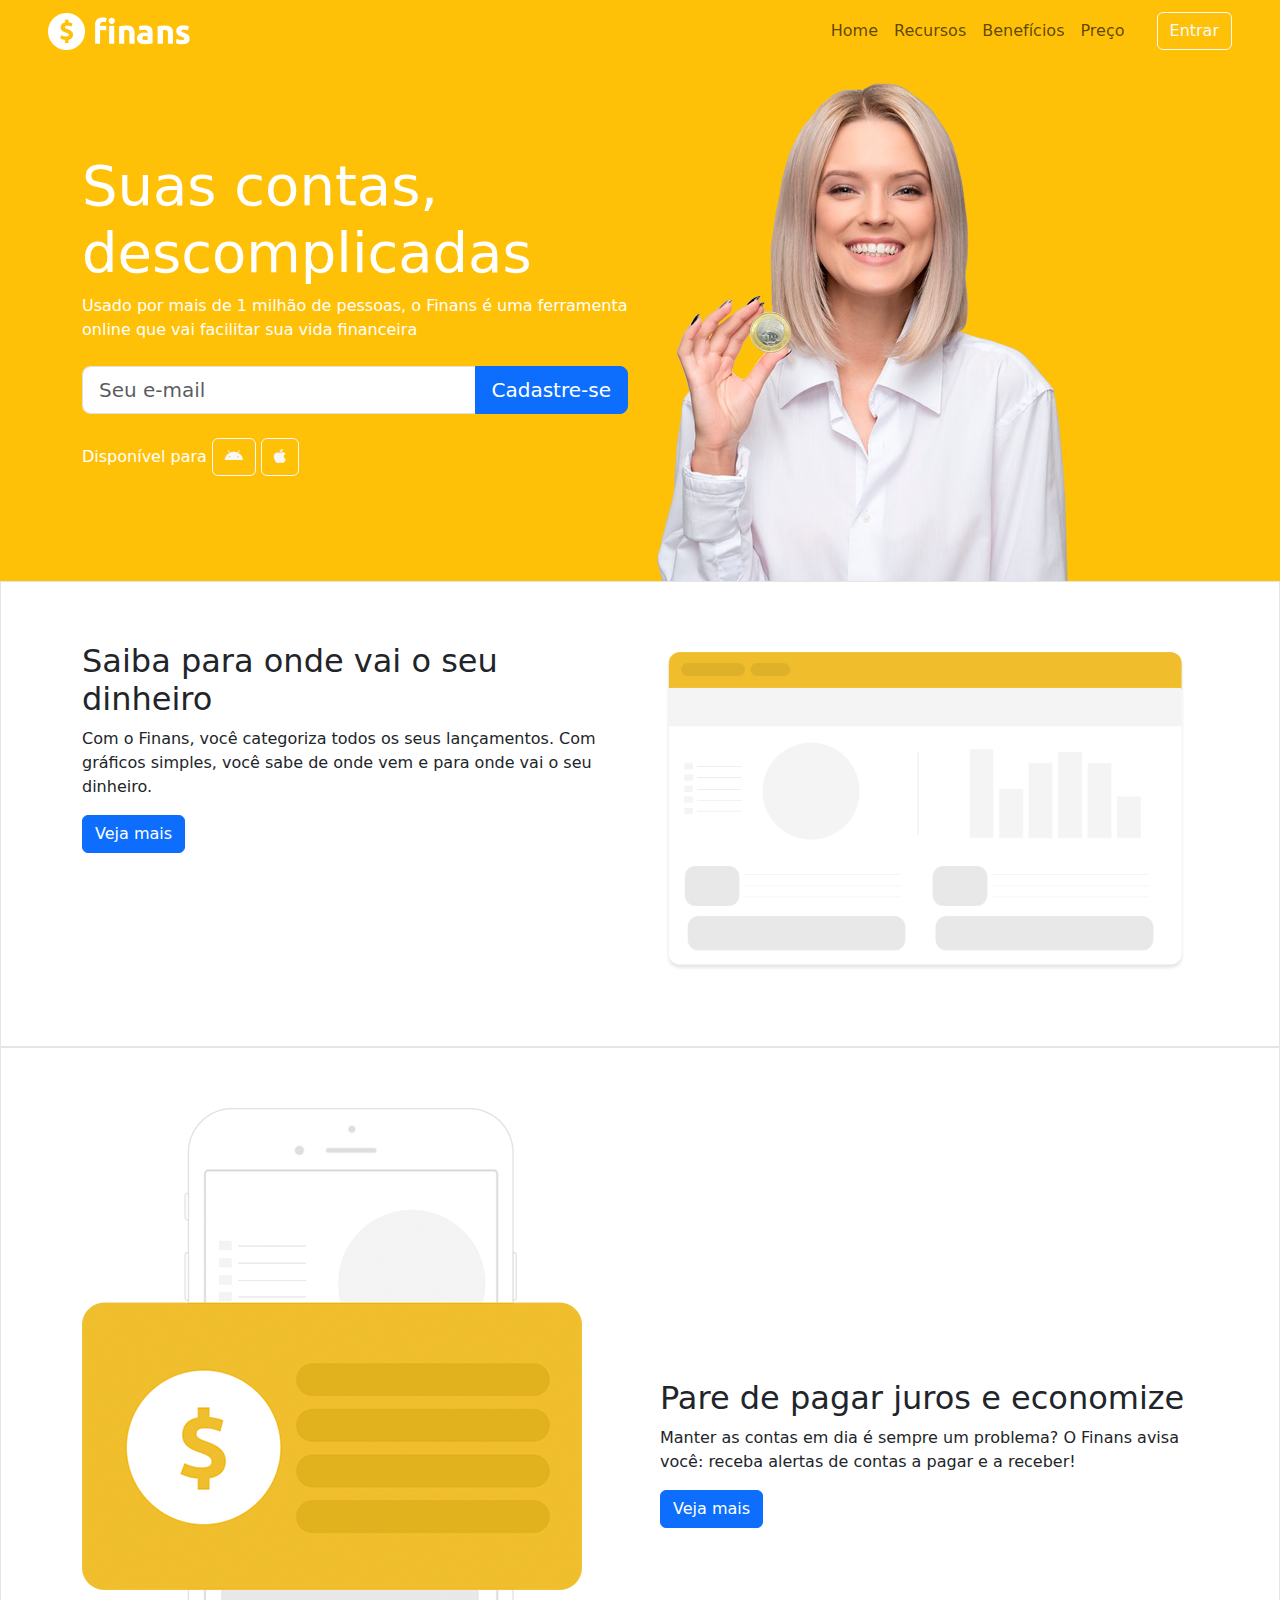
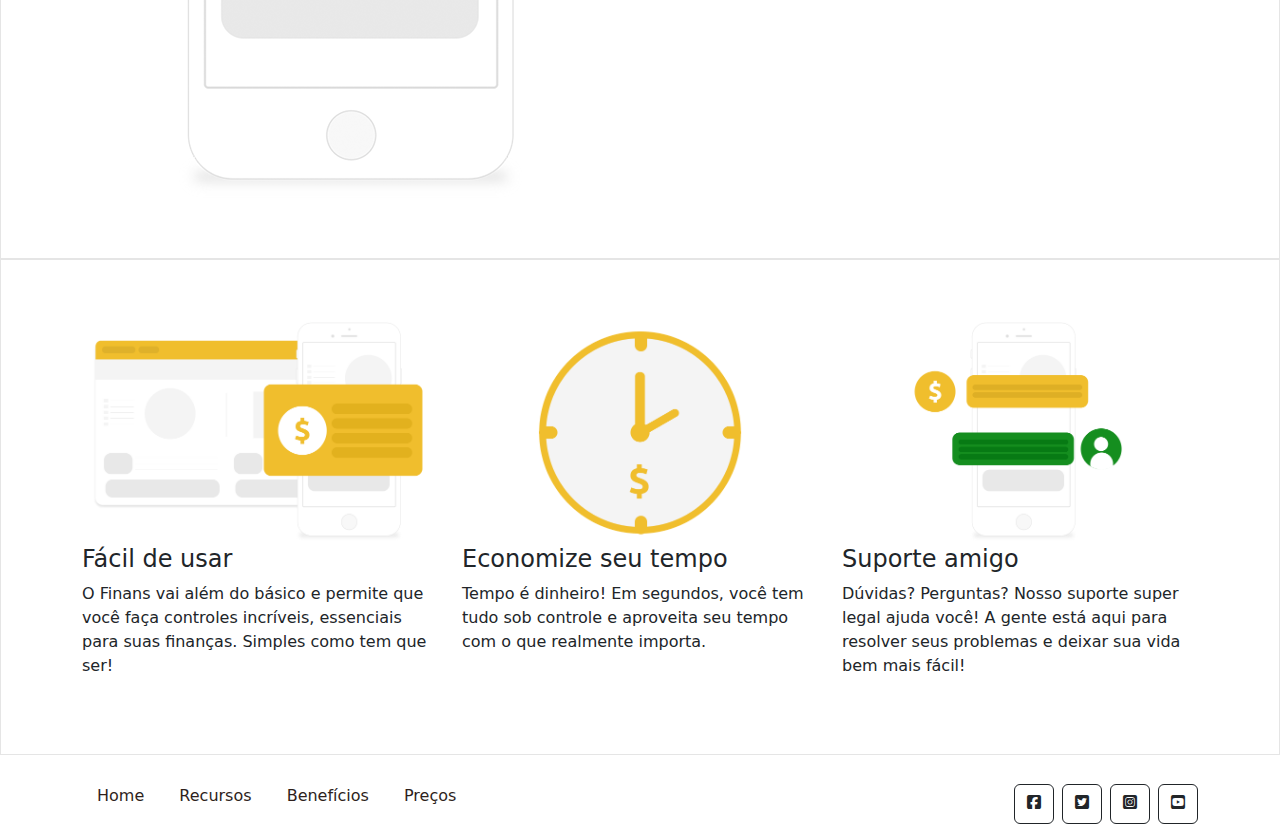
<file: index.html>
<!DOCTYPE html>
<html>

<head>
  <meta charset="utf-8">
  <meta name="viewport" content="width=device-width">
  <title>Finans</title>

  <link href="https://cdn.jsdelivr.net/npm/bootstrap@5.3.0/dist/css/bootstrap.min.css" rel="stylesheet">
  <link rel="stylesheet" href="https://cdnjs.cloudflare.com/ajax/libs/font-awesome/6.5.0/css/all.min.css">
  <link href="./public/estilo.css" rel="stylesheet" type="text/css" />

  <title>Finans - Finanças Pessoais</title>
</head>

<body>
  <header>
    <nav class="navbar navbar-expand-sm bg-warning navbar-light px-5">

      <a href="" class="navbar-brand">
        <img src="./public/img/logo.png" id="logo" width="142">
      </a>

      <button class="navbar-toggler" type="button" data-toggle="collapse" data-target="#nav-principal">
        <span class="navbar-toggler-icon"></span>
      </button>

      <div class="collapse navbar-collapse" id="nav-principal">
        <ul class="navbar-nav ms-auto"">
          <li class="nav-item""> 
            <a href="" class="nav-link">Home</a>
          </li>
          <li class="nav-item""> 
            <a href="" class="nav-link">Recursos</a>
          </li>
          <li class="nav-item""> 
            <a href="" class="nav-link">Benefícios</a>
          </li>
          <li class="nav-item""> 
            <a href="" class="nav-link">Preço</a>
          </li>
        </ul>

        <a href="#" class="btn btn-outline-light ms-4">Entrar</a>
      </div>
    </nav>
  </header>

  <section id='home' class="bg-warning">
    <div class="container">
      <div class="row">
        <div class="col-md-6 d-flex">
          <div class="align-self-center"">
            <h1 class="display-4">Suas contas, descomplicadas</h1>
            <p>Usado por mais de 1 milhão de pessoas, o Finans é uma ferramenta online que vai facilitar                 sua vida financeira</p>

            <form id="form-cadastro" class="mt-4 mb-4">
              <div class="input-group input-group-lg">
                <input type="text" placeholder="Seu e-mail" class="form-control" required>
                <button type="submit" class="btn btn-primary">Cadastre-se</button>
              </div>
            </form>

            <p>
              Disponível para
                <a href="" class="btn btn-outline-light">
                  <i class="fa-brands fa-android" style="color: #f7f7f7;"></i>
                </a>
              <a href="" class="btn btn-outline-light">
                <i class="fa-brands fa-apple" style="color: #f7f7f7;"></i>
              </a>
            </p>
          </div>
        </div>
        <div class="col-md-6 d-block d-none d-md-block">
          <img src="./public/img/capa-mulher.png" alt="">
        </div>
      </div>
    </div>
  </section>

  <section class="caixa">
    <div class="container">
      <div class="row">
        <div class="col-md-6">
          <div class="align-self-center">
            <h2>Saiba para onde vai o seu dinheiro</h2>
            <p>
              Com o Finans, você categoriza todos os seus lançamentos. Com gráficos simples, você sabe de onde vem e para onde vai o seu dinheiro.
            </p>
            <a href="" class="btn btn-primary">Veja mais</a>
          </div>
        </div>
        <div class="col-md-6 d-flex">
          <img src="./public/img/saiba.png" class="img-fluid" alt="">
        </div>
      </div> 
    </div>
  </section>

  <section class="caixa">
    <div class="container">
      <div class="row">
        <div class="col-md-6 d-flex">
          <img src="./public/img/juros.png" class="img-fluid" alt="">
        </div>
        <div class="col-md-6 align-self-center">
          <div class="ms-2">
            <h2>Pare de pagar juros e economize</h2>
            <p>
              Manter as contas em dia é sempre um problema? O Finans avisa você: receba alertas de contas a pagar e a receber!
            </p>
            <a href="" class="btn btn-primary">Veja mais</a>
          </div>
        </div>
      </div>
    </div>
  </section>

  <section class="caixa">
    <div class="container">
      <div class="row">
        <div class="col-md-4">
          <img src="./public/img/facil.png" class="img-fluid" alt="">
          <h4>Fácil de usar</h4>
          <p>
            O Finans vai além do básico e permite que você faça controles incríveis, essenciais para suas finanças. Simples como tem que ser!
          </p>
        </div>

        <div class="col-md-4">
          <img src="./public/img/economize.png" class="img-fluid" alt="">
          <h4>Economize seu tempo</h4>
          <p>
            Tempo é dinheiro! Em segundos, você tem tudo sob controle e aproveita seu tempo com o que realmente importa.
          </p>
        </div>

        <div class="col-md-4">
          <img src="./public/img/suporte.png" class="img-fluid" alt="">
          <h4>Suporte amigo</h4>
          <p>
            Dúvidas? Perguntas? Nosso suporte super legal ajuda você! A gente está aqui para resolver seus problemas e deixar sua vida bem mais fácil!
          </p>
        </div>
      </div>
    </div>
  </section>

  <footer class="mt-4 mb-4">
     <div class="container">
       <div class="row">
         <div class="col-md-8">
           <p>
             <a href="">Home</a>
             <a href="">Recursos</a>
             <a href="">Benefícios</a>
             <a href="">Preços</a>
           </p>
         </div>
         <div class="col-md-4 d-flex justify-content-end">
           <a href="" class="btn btn-outline-dark">
             <i class="fa-brands fa-square-facebook"></i>
           </a>
           <a href="" class="btn btn-outline-dark ms-2">
              <i class="fa-brands fa-square-twitter"></i>
            </a>
           <a href="" class="btn btn-outline-dark ms-2">
              <i class="fa-brands fa-square-instagram"></i>
            </a>
           <a href="" class="btn btn-outline-dark ms-2">
              <i class="fa-brands fa-square-youtube"></i>
            </a>
         </div>
       </div>
     </div>
  </footer>

  <script src="./public/script.js"></script>
</body>

</html>
</file>
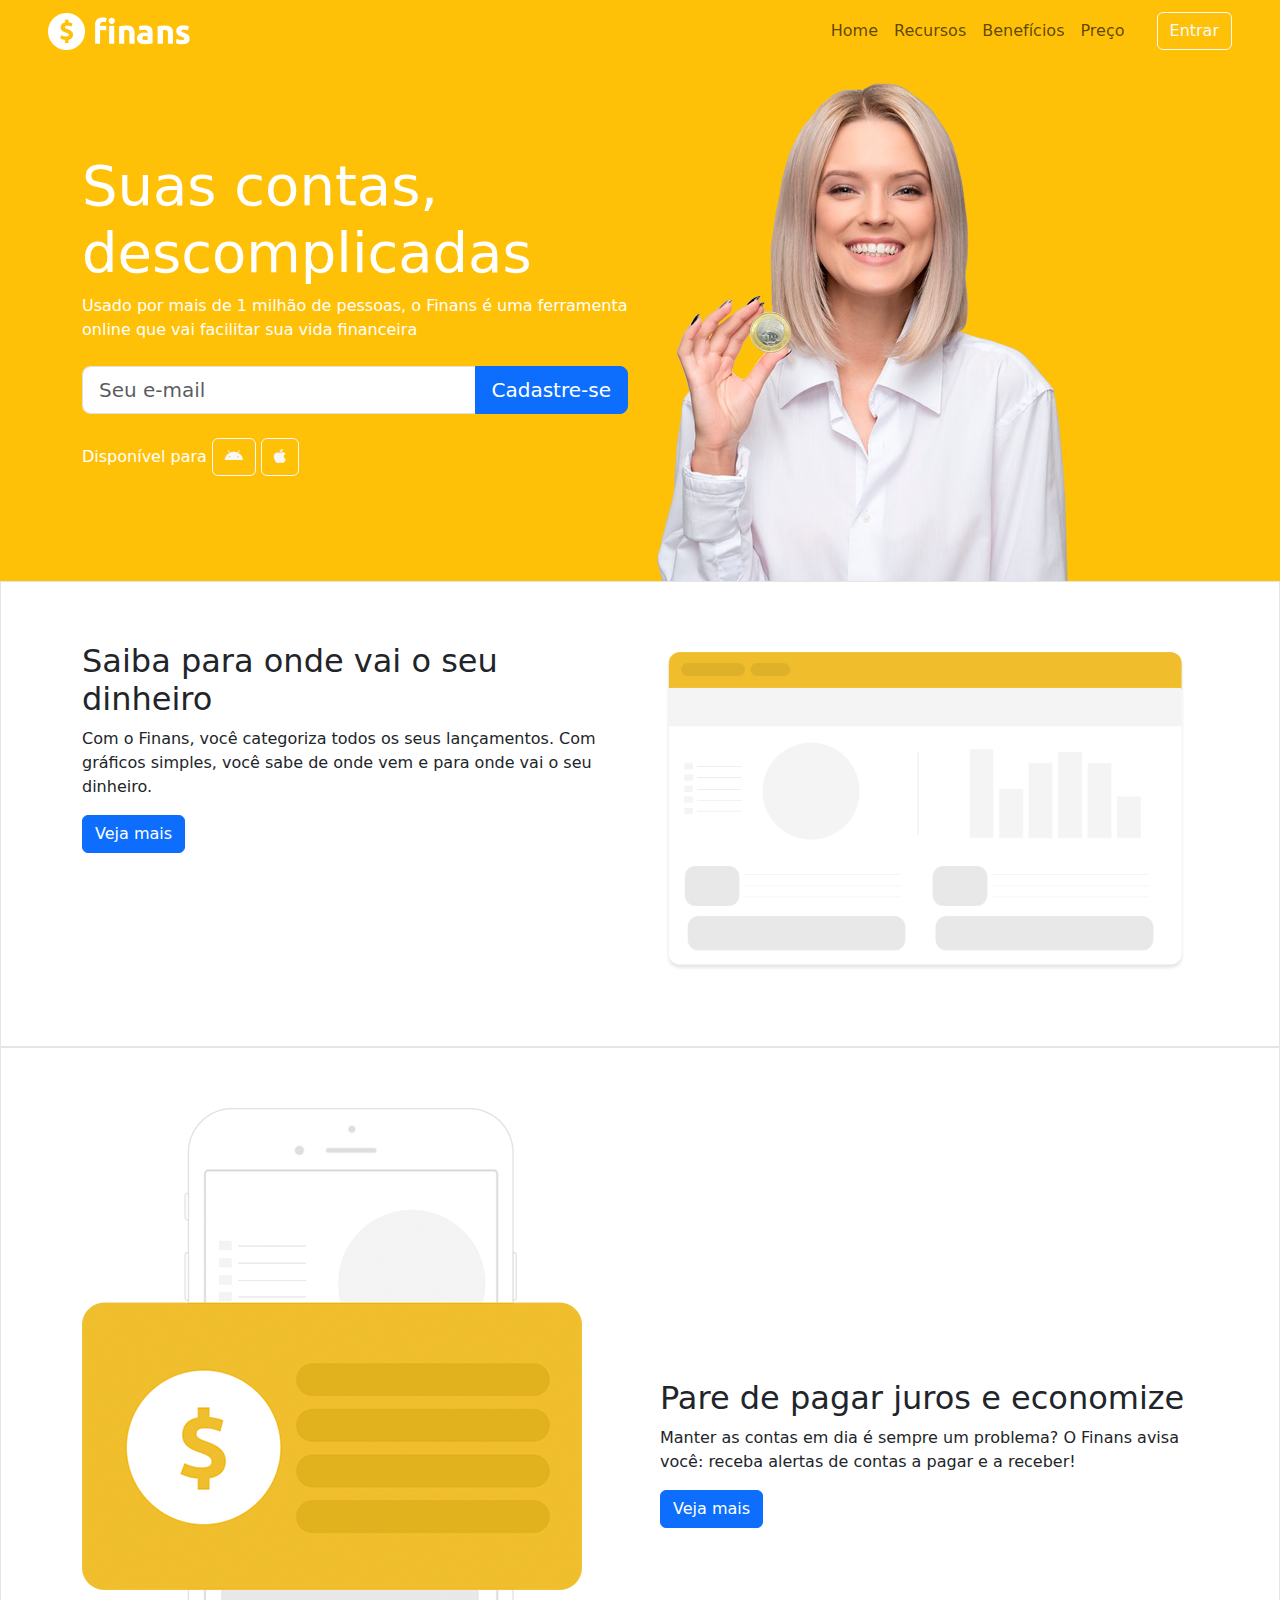
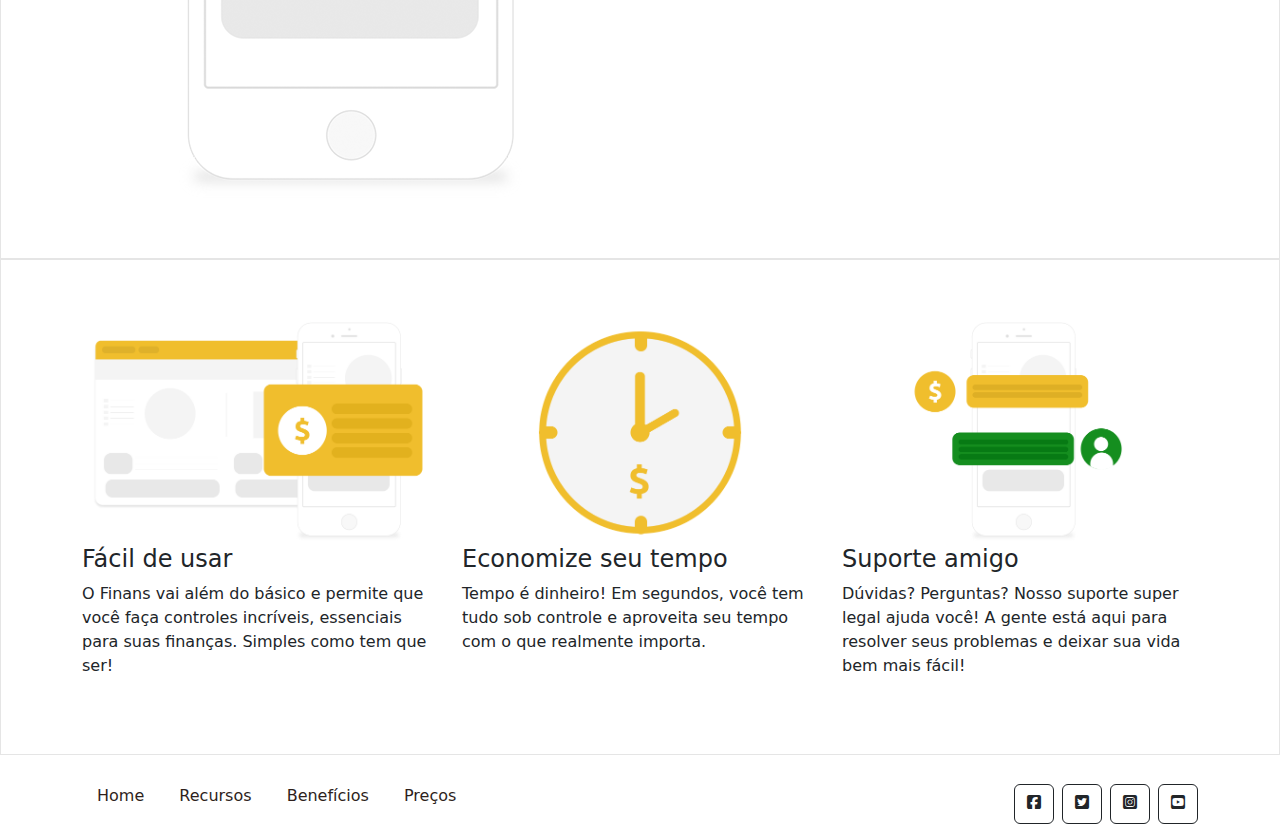
<file: public/index.html>
<!DOCTYPE html>
<html>

<head>
  <meta charset="utf-8">
  <meta name="viewport" content="width=device-width">
  <title>Finans</title>

  <link href="https://cdn.jsdelivr.net/npm/bootstrap@5.3.0/dist/css/bootstrap.min.css" rel="stylesheet">
  <link rel="stylesheet" href="https://cdnjs.cloudflare.com/ajax/libs/font-awesome/6.5.0/css/all.min.css">
  <link href="./estilo.css" rel="stylesheet" type="text/css" />
  
  <title>Finans - Finanças Pessoais</title>
</head>

<body>
  <header>
    <nav class="navbar navbar-expand-sm bg-warning navbar-light px-5">

      <a href="" class="navbar-brand">
        <img src="./img/logo.png" id="logo" width="142">
      </a>

      <button class="navbar-toggler" type="button" data-toggle="collapse" data-target="#nav-principal">
        <span class="navbar-toggler-icon"></span>
      </button>

      <div class="collapse navbar-collapse" id="nav-principal">
        <ul class="navbar-nav ms-auto"">
          <li class="nav-item""> 
            <a href="" class="nav-link">Home</a>
          </li>
          <li class="nav-item""> 
            <a href="" class="nav-link">Recursos</a>
          </li>
          <li class="nav-item""> 
            <a href="" class="nav-link">Benefícios</a>
          </li>
          <li class="nav-item""> 
            <a href="" class="nav-link">Preço</a>
          </li>
        </ul>

        <a href="#" class="btn btn-outline-light ms-4">Entrar</a>
      </div>
    </nav>
  </header>

  <section id='home' class="bg-warning">
    <div class="container">
      <div class="row">
        <div class="col-md-6 d-flex">
          <div class="align-self-center"">
            <h1 class="display-4">Suas contas, descomplicadas</h1>
            <p>Usado por mais de 1 milhão de pessoas, o Finans é uma ferramenta online que vai facilitar                 sua vida financeira</p>
           
            <form id="form-cadastro" class="mt-4 mb-4">
              <div class="input-group input-group-lg">
                <input type="text" placeholder="Seu e-mail" class="form-control" required>
                <button type="submit" class="btn btn-primary">Cadastre-se</button>
              </div>
            </form>

            <p>
              Disponível para
                <a href="" class="btn btn-outline-light">
                  <i class="fa-brands fa-android" style="color: #f7f7f7;"></i>
                </a>
              <a href="" class="btn btn-outline-light">
                <i class="fa-brands fa-apple" style="color: #f7f7f7;"></i>
              </a>
            </p>
          </div>
        </div>
        <div class="col-md-6 d-block d-none d-md-block">
          <img src="./img/capa-mulher.png" alt="">
        </div>
      </div>
    </div>
  </section>

  <section class="caixa">
    <div class="container">
      <div class="row">
        <div class="col-md-6">
          <div class="align-self-center">
            <h2>Saiba para onde vai o seu dinheiro</h2>
            <p>
              Com o Finans, você categoriza todos os seus lançamentos. Com gráficos simples, você sabe de onde vem e para onde vai o seu dinheiro.
            </p>
            <a href="" class="btn btn-primary">Veja mais</a>
          </div>
        </div>
        <div class="col-md-6 d-flex">
          <img src="./img/saiba.png" class="img-fluid" alt="">
        </div>
      </div> 
    </div>
  </section>

  <section class="caixa">
    <div class="container">
      <div class="row">
        <div class="col-md-6 d-flex">
          <img src="./img/juros.png" class="img-fluid" alt="">
        </div>
        <div class="col-md-6 align-self-center">
          <div class="ms-2">
            <h2>Pare de pagar juros e economize</h2>
            <p>
              Manter as contas em dia é sempre um problema? O Finans avisa você: receba alertas de contas a pagar e a receber!
            </p>
            <a href="" class="btn btn-primary">Veja mais</a>
          </div>
        </div>
      </div>
    </div>
  </section>

  <section class="caixa">
    <div class="container">
      <div class="row">
        <div class="col-md-4">
          <img src="./img/facil.png" class="img-fluid" alt="">
          <h4>Fácil de usar</h4>
          <p>
            O Finans vai além do básico e permite que você faça controles incríveis, essenciais para suas finanças. Simples como tem que ser!
          </p>
        </div>

        <div class="col-md-4">
          <img src="./img/economize.png" class="img-fluid" alt="">
          <h4>Economize seu tempo</h4>
          <p>
            Tempo é dinheiro! Em segundos, você tem tudo sob controle e aproveita seu tempo com o que realmente importa.
          </p>
        </div>
        
        <div class="col-md-4">
          <img src="./img/suporte.png" class="img-fluid" alt="">
          <h4>Suporte amigo</h4>
          <p>
            Dúvidas? Perguntas? Nosso suporte super legal ajuda você! A gente está aqui para resolver seus problemas e deixar sua vida bem mais fácil!
          </p>
        </div>
      </div>
    </div>
  </section>

  <footer class="mt-4 mb-4">
     <div class="container">
       <div class="row">
         <div class="col-md-8 footer-content">
           <p>
             <a href="">Home</a>
             <a href="">Recursos</a>
             <a href="">Benefícios</a>
             <a href="">Preços</a>
           </p>
         </div>
         <div class="col-md-4 d-flex justify-content-end">
           <a href="" class="btn btn-outline-dark">
             <i class="fa-brands fa-square-facebook"></i>
           </a>
           <a href="" class="btn btn-outline-dark ms-2">
              <i class="fa-brands fa-square-twitter"></i>
            </a>
           <a href="" class="btn btn-outline-dark ms-2">
              <i class="fa-brands fa-square-instagram"></i>
            </a>
           <a href="" class="btn btn-outline-dark ms-2">
              <i class="fa-brands fa-square-youtube"></i>
            </a>
         </div>
       </div>
     </div>
  </footer>
    
  <script src="script.js"></script>
</body>

</html>
</file>
<file: public/estilo.css>
html {
	height: 100%;
	width: 100%;
}

#home {
	background: #ffc107;
	color: white;
}

.navbar-nav .nav-item .nav-link:hover {
	color: #2e1f1c;
}

.caixa {
	padding: 60px 0;
	border: 1px solid #e5e5e5;
}

footer {
	padding: 5px;
}

footer p a {
	margin: 5px 15px;
	text-decoration: none;
	color: #2e1f1c;
}
</file>
